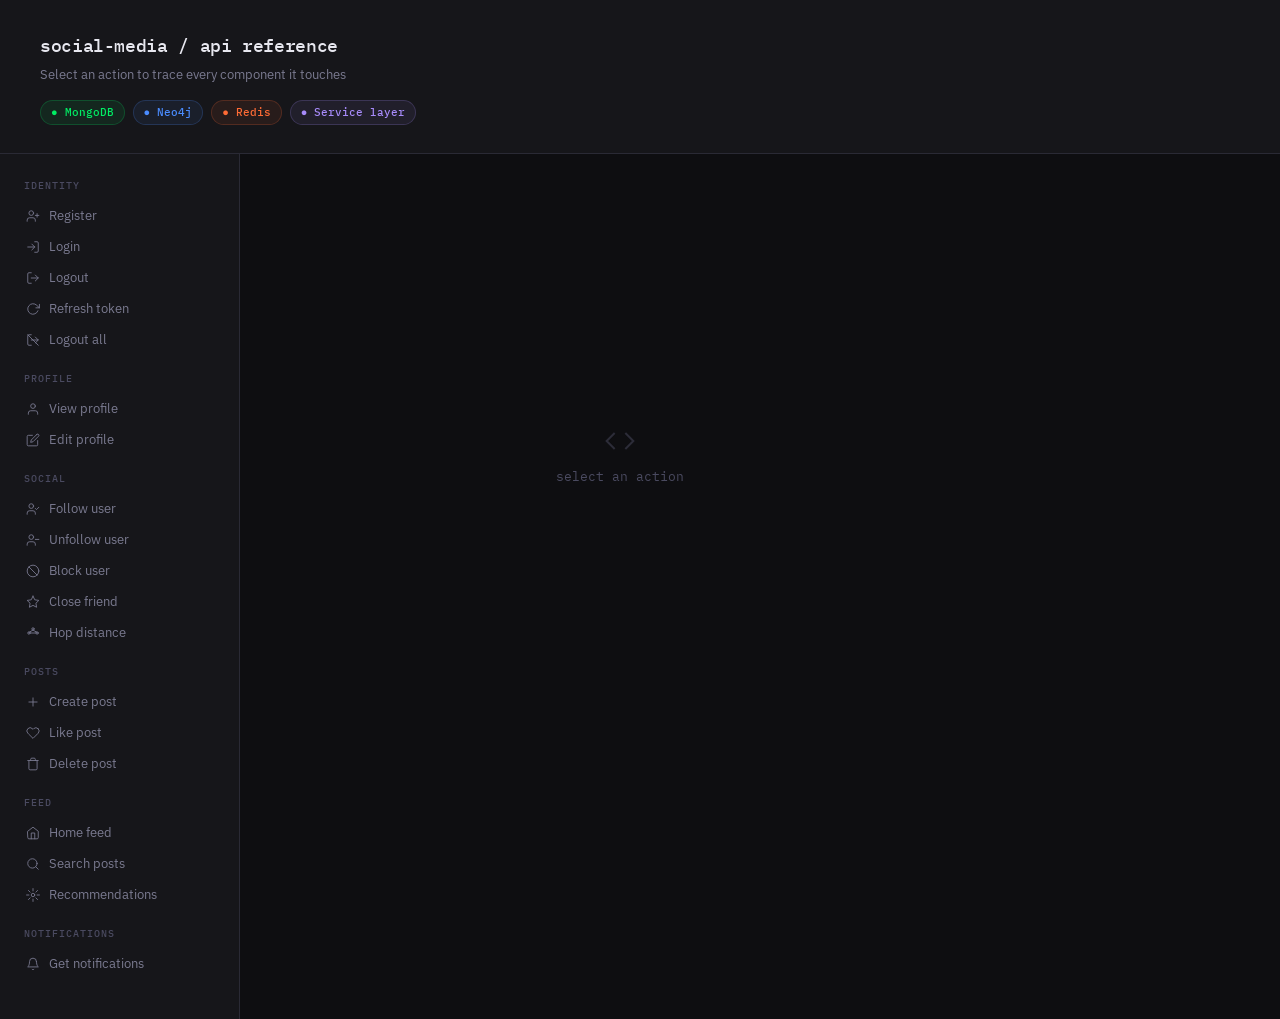
<file: docs/index.html>
<!DOCTYPE html>
<html lang="en">
<head>
<meta charset="UTF-8">
<meta name="viewport" content="width=device-width, initial-scale=1.0">
<title>Social Media API — Developer Guide</title>
<link rel="preconnect" href="https://fonts.googleapis.com">
<link href="https://fonts.googleapis.com/css2?family=IBM+Plex+Mono:wght@400;500&family=IBM+Plex+Sans:wght@300;400;500&display=swap" rel="stylesheet">
<style>
  *, *::before, *::after { box-sizing: border-box; margin: 0; padding: 0; }

  :root {
    --bg: #0e0e11;
    --surface: #16161a;
    --surface2: #1e1e24;
    --border: #2a2a35;
    --border2: #3a3a48;
    --text: #e8e8f0;
    --muted: #7a7a90;
    --dim: #4a4a60;
    --mongo: #00ed64;
    --mongo-bg: rgba(0,237,100,0.08);
    --mongo-border: rgba(0,237,100,0.2);
    --neo4j: #4a8cff;
    --neo4j-bg: rgba(74,140,255,0.08);
    --neo4j-border: rgba(74,140,255,0.2);
    --redis: #ff6b35;
    --redis-bg: rgba(255,107,53,0.08);
    --redis-border: rgba(255,107,53,0.2);
    --service: #a78bfa;
    --service-bg: rgba(167,139,250,0.08);
    --service-border: rgba(167,139,250,0.2);
    --accent: #a78bfa;
    --font-mono: 'IBM Plex Mono', monospace;
    --font-sans: 'IBM Plex Sans', sans-serif;
  }

  html { background: var(--bg); color: var(--text); font-family: var(--font-sans); font-size: 14px; line-height: 1.6; }

  body { min-height: 100vh; display: flex; flex-direction: column; }

  header {
    padding: 32px 40px 28px;
    border-bottom: 1px solid var(--border);
    background: var(--surface);
  }
  header h1 {
    font-family: var(--font-mono);
    font-size: 18px;
    font-weight: 500;
    color: var(--text);
    letter-spacing: -0.02em;
  }
  header p {
    font-size: 13px;
    color: var(--muted);
    margin-top: 4px;
  }
  .header-chips {
    display: flex;
    gap: 8px;
    margin-top: 14px;
    flex-wrap: wrap;
  }
  .db-badge {
    display: inline-flex;
    align-items: center;
    gap: 5px;
    font-family: var(--font-mono);
    font-size: 11px;
    padding: 3px 10px;
    border-radius: 20px;
    font-weight: 500;
  }
  .db-badge.mongo { background: var(--mongo-bg); border: 1px solid var(--mongo-border); color: var(--mongo); }
  .db-badge.neo4j { background: var(--neo4j-bg); border: 1px solid var(--neo4j-border); color: var(--neo4j); }
  .db-badge.redis { background: var(--redis-bg); border: 1px solid var(--redis-border); color: var(--redis); }
  .db-badge.svc   { background: var(--service-bg); border: 1px solid var(--service-border); color: var(--service); }

  .layout {
    display: grid;
    grid-template-columns: 240px 1fr;
    flex: 1;
    overflow: hidden;
  }

  nav {
    border-right: 1px solid var(--border);
    background: var(--surface);
    overflow-y: auto;
    padding: 20px 0 40px;
  }

  .nav-section {
    padding: 0 16px;
  }
  .nav-label {
    font-family: var(--font-mono);
    font-size: 10px;
    font-weight: 500;
    letter-spacing: .1em;
    text-transform: uppercase;
    color: var(--dim);
    padding: 16px 8px 6px;
    display: block;
  }
  .nav-label:first-child { padding-top: 4px; }

  .nav-btn {
    display: flex;
    align-items: center;
    gap: 9px;
    width: 100%;
    padding: 7px 10px;
    border-radius: 6px;
    border: none;
    background: transparent;
    color: var(--muted);
    font-family: var(--font-sans);
    font-size: 13px;
    cursor: pointer;
    text-align: left;
    transition: background .12s, color .12s;
  }
  .nav-btn:hover { background: var(--surface2); color: var(--text); }
  .nav-btn.active { background: var(--surface2); color: var(--text); border-left: 2px solid var(--accent); padding-left: 8px; }
  .nav-btn svg { width: 14px; height: 14px; flex-shrink: 0; stroke: currentColor; fill: none; stroke-width: 1.5; stroke-linecap: round; stroke-linejoin: round; }

  main {
    overflow-y: auto;
    padding: 32px 40px 60px;
    max-width: 760px;
  }

  .empty-state {
    display: flex;
    flex-direction: column;
    align-items: center;
    justify-content: center;
    height: 60vh;
    gap: 10px;
    color: var(--dim);
    font-family: var(--font-mono);
    font-size: 13px;
  }
  .empty-state svg { width: 32px; height: 32px; stroke: var(--dim); fill: none; stroke-width: 1.5; opacity: .5; }

  .action-title {
    font-family: var(--font-mono);
    font-size: 20px;
    font-weight: 500;
    color: var(--text);
    margin-bottom: 6px;
  }
  .action-desc {
    font-size: 13px;
    color: var(--muted);
    margin-bottom: 24px;
    line-height: 1.6;
  }

  .steps { display: flex; flex-direction: column; gap: 2px; }

  .step {
    display: grid;
    grid-template-columns: 32px 1fr;
    gap: 12px;
    align-items: start;
    padding: 14px 16px 14px 0;
    border-bottom: 1px solid var(--border);
    animation: fadeIn .2s ease both;
  }
  .step:last-child { border-bottom: none; }

  @keyframes fadeIn {
    from { opacity: 0; transform: translateY(6px); }
    to   { opacity: 1; transform: translateY(0); }
  }

  .step-num {
    width: 24px;
    height: 24px;
    border-radius: 50%;
    border: 1px solid var(--border2);
    background: var(--surface2);
    font-family: var(--font-mono);
    font-size: 11px;
    color: var(--muted);
    display: flex;
    align-items: center;
    justify-content: center;
    flex-shrink: 0;
    margin-top: 2px;
  }

  .step-body {}
  .step-chips { display: flex; gap: 5px; flex-wrap: wrap; margin-bottom: 6px; }

  .chip {
    font-family: var(--font-mono);
    font-size: 10px;
    font-weight: 500;
    padding: 2px 8px;
    border-radius: 20px;
  }
  .chip.mongo   { background: var(--mongo-bg);   border: 1px solid var(--mongo-border);   color: var(--mongo);   }
  .chip.neo4j   { background: var(--neo4j-bg);   border: 1px solid var(--neo4j-border);   color: var(--neo4j);   }
  .chip.redis   { background: var(--redis-bg);   border: 1px solid var(--redis-border);   color: var(--redis);   }
  .chip.service { background: var(--service-bg); border: 1px solid var(--service-border); color: var(--service); }

  .step-label {
    font-family: var(--font-mono);
    font-size: 13px;
    color: var(--text);
    line-height: 1.4;
  }
  .step-sub {
    font-size: 12px;
    color: var(--muted);
    margin-top: 3px;
    line-height: 1.5;
  }

  .legend {
    display: flex;
    gap: 16px;
    flex-wrap: wrap;
    margin-top: 32px;
    padding-top: 20px;
    border-top: 1px solid var(--border);
  }
  .legend-item {
    display: flex;
    align-items: center;
    gap: 6px;
    font-size: 12px;
    color: var(--muted);
  }
  .legend-dot {
    width: 8px; height: 8px; border-radius: 50%;
  }


  .sample-section {
    margin-top: 32px;
    border-top: 1px solid var(--border);
    padding-top: 24px;
  }
  .sample-label {
    font-family: var(--font-mono);
    font-size: 10px;
    font-weight: 500;
    letter-spacing: .1em;
    text-transform: uppercase;
    color: var(--dim);
    margin-bottom: 12px;
    display: block;
  }
  .sample-block { margin-bottom: 16px; }
  .sample-method {
    display: flex;
    align-items: center;
    justify-content: space-between;
    gap: 8px;
    margin-bottom: 6px;
  }
  .method-pill {
    font-family: var(--font-mono);
    font-size: 11px;
    font-weight: 500;
    padding: 2px 8px;
    border-radius: 4px;
    flex-shrink: 0;
  }
  .method-pill.get    { background: rgba(74,140,255,0.15); color: #4a8cff; }
  .method-pill.post   { background: rgba(0,237,100,0.12);  color: #00ed64; }
  .method-pill.patch  { background: rgba(255,199,53,0.12);  color: #ffc735; }
  .method-pill.delete { background: rgba(255,80,80,0.12);   color: #ff5050; }
  .sample-url {
    font-family: var(--font-mono);
    font-size: 12px;
    color: var(--muted);
    flex: 1;
  }
  .sample-note { font-size: 11px; color: var(--dim); margin-bottom: 6px; }
  pre.sample-json {
    background: var(--surface2);
    border: 1px solid var(--border);
    border-radius: 6px;
    padding: 12px 14px;
    font-family: var(--font-mono);
    font-size: 12px;
    color: var(--text);
    overflow-x: auto;
    line-height: 1.6;
    white-space: pre;
  }
  .json-key  { color: #7dd3fc; }
  .json-str  { color: #86efac; }
  .json-num  { color: #fbbf24; }
  .json-note { color: var(--dim); font-style: italic; }
  ::-webkit-scrollbar { width: 4px; }

  .sample-section {
    margin-top: 32px;
    border-top: 1px solid var(--border);
    padding-top: 24px;
  }
  .sample-label {
    font-family: var(--font-mono);
    font-size: 10px;
    font-weight: 500;
    letter-spacing: .1em;
    text-transform: uppercase;
    color: var(--dim);
    margin-bottom: 12px;
    display: block;
  }
  .sample-block { margin-bottom: 16px; }
  .sample-method {
    display: flex;
    align-items: center;
    justify-content: space-between;
    gap: 8px;
    margin-bottom: 6px;
  }
  .method-pill {
    font-family: var(--font-mono);
    font-size: 11px;
    font-weight: 500;
    padding: 2px 8px;
    border-radius: 4px;
    flex-shrink: 0;
  }
  .method-pill.get    { background: rgba(74,140,255,0.15); color: #4a8cff; }
  .method-pill.post   { background: rgba(0,237,100,0.12);  color: #00ed64; }
  .method-pill.patch  { background: rgba(255,199,53,0.12);  color: #ffc735; }
  .method-pill.delete { background: rgba(255,80,80,0.12);   color: #ff5050; }
  .sample-url {
    font-family: var(--font-mono);
    font-size: 12px;
    color: var(--muted);
    flex: 1;
  }
  .sample-note { font-size: 11px; color: var(--dim); margin-bottom: 6px; }
  pre.sample-json {
    background: var(--surface2);
    border: 1px solid var(--border);
    border-radius: 6px;
    padding: 12px 14px;
    font-family: var(--font-mono);
    font-size: 12px;
    color: var(--text);
    overflow-x: auto;
    line-height: 1.6;
    white-space: pre;
  }
  .json-key  { color: #7dd3fc; }
  .json-str  { color: #86efac; }
  .json-num  { color: #fbbf24; }
  .json-note { color: var(--dim); font-style: italic; }
  ::-webkit-scrollbar-track { background: transparent; }

  .sample-section {
    margin-top: 32px;
    border-top: 1px solid var(--border);
    padding-top: 24px;
  }
  .sample-label {
    font-family: var(--font-mono);
    font-size: 10px;
    font-weight: 500;
    letter-spacing: .1em;
    text-transform: uppercase;
    color: var(--dim);
    margin-bottom: 12px;
    display: block;
  }
  .sample-block { margin-bottom: 16px; }
  .sample-method {
    display: flex;
    align-items: center;
    justify-content: space-between;
    gap: 8px;
    margin-bottom: 6px;
  }
  .method-pill {
    font-family: var(--font-mono);
    font-size: 11px;
    font-weight: 500;
    padding: 2px 8px;
    border-radius: 4px;
    flex-shrink: 0;
  }
  .method-pill.get    { background: rgba(74,140,255,0.15); color: #4a8cff; }
  .method-pill.post   { background: rgba(0,237,100,0.12);  color: #00ed64; }
  .method-pill.patch  { background: rgba(255,199,53,0.12);  color: #ffc735; }
  .method-pill.delete { background: rgba(255,80,80,0.12);   color: #ff5050; }
  .sample-url {
    font-family: var(--font-mono);
    font-size: 12px;
    color: var(--muted);
    flex: 1;
  }
  .sample-note { font-size: 11px; color: var(--dim); margin-bottom: 6px; }
  pre.sample-json {
    background: var(--surface2);
    border: 1px solid var(--border);
    border-radius: 6px;
    padding: 12px 14px;
    font-family: var(--font-mono);
    font-size: 12px;
    color: var(--text);
    overflow-x: auto;
    line-height: 1.6;
    white-space: pre;
  }
  .json-key  { color: #7dd3fc; }
  .json-str  { color: #86efac; }
  .json-num  { color: #fbbf24; }
  .json-note { color: var(--dim); font-style: italic; }
  ::-webkit-scrollbar-thumb { background: var(--border2); border-radius: 2px; }
</style>
</head>
<body>

<header>
  <h1>social-media / api reference</h1>
  <p>Select an action to trace every component it touches</p>
  <div class="header-chips">
    <span class="db-badge mongo">● MongoDB</span>
    <span class="db-badge neo4j">● Neo4j</span>
    <span class="db-badge redis">● Redis</span>
    <span class="db-badge svc">● Service layer</span>
  </div>
</header>

<div class="layout">
  <nav>
    <div class="nav-section">
      <span class="nav-label">Identity</span>
      <button class="nav-btn" onclick="show('register')">
        <svg viewBox="0 0 24 24"><path d="M16 21v-2a4 4 0 0 0-4-4H6a4 4 0 0 0-4 4v2"/><circle cx="9" cy="7" r="4"/><line x1="19" y1="8" x2="19" y2="14"/><line x1="22" y1="11" x2="16" y2="11"/></svg>
        Register
      </button>
      <button class="nav-btn" onclick="show('login')">
        <svg viewBox="0 0 24 24"><path d="M15 3h4a2 2 0 0 1 2 2v14a2 2 0 0 1-2 2h-4"/><polyline points="10 17 15 12 10 7"/><line x1="15" y1="12" x2="3" y2="12"/></svg>
        Login
      </button>
      <button class="nav-btn" onclick="show('logout')">
        <svg viewBox="0 0 24 24"><path d="M9 21H5a2 2 0 0 1-2-2V5a2 2 0 0 1 2-2h4"/><polyline points="16 17 21 12 16 7"/><line x1="21" y1="12" x2="9" y2="12"/></svg>
        Logout
      </button>
      <button class="nav-btn" onclick="show('refresh')">
        <svg viewBox="0 0 24 24"><polyline points="23 4 23 10 17 10"/><path d="M20.49 15a9 9 0 1 1-2.12-9.36L23 10"/></svg>
        Refresh token
      </button>
      <button class="nav-btn" onclick="show('logout_all')">
        <svg viewBox="0 0 24 24"><path d="M9 21H5a2 2 0 0 1-2-2V5a2 2 0 0 1 2-2h4"/><polyline points="16 17 21 12 16 7"/><line x1="21" y1="12" x2="9" y2="12"/><line x1="3" y1="3" x2="21" y2="21"/></svg>
        Logout all
      </button>

      <span class="nav-label">Profile</span>
      <button class="nav-btn" onclick="show('view_profile')">
        <svg viewBox="0 0 24 24"><path d="M20 21v-2a4 4 0 0 0-4-4H8a4 4 0 0 0-4 4v2"/><circle cx="12" cy="7" r="4"/></svg>
        View profile
      </button>
      <button class="nav-btn" onclick="show('edit_profile')">
        <svg viewBox="0 0 24 24"><path d="M11 4H4a2 2 0 0 0-2 2v14a2 2 0 0 0 2 2h14a2 2 0 0 0 2-2v-7"/><path d="M18.5 2.5a2.121 2.121 0 0 1 3 3L12 15l-4 1 1-4 9.5-9.5z"/></svg>
        Edit profile
      </button>

      <span class="nav-label">Social</span>
      <button class="nav-btn" onclick="show('follow')">
        <svg viewBox="0 0 24 24"><path d="M16 21v-2a4 4 0 0 0-4-4H6a4 4 0 0 0-4 4v2"/><circle cx="9" cy="7" r="4"/><polyline points="16 11 18 13 22 9"/></svg>
        Follow user
      </button>
      <button class="nav-btn" onclick="show('unfollow')">
        <svg viewBox="0 0 24 24"><path d="M16 21v-2a4 4 0 0 0-4-4H6a4 4 0 0 0-4 4v2"/><circle cx="9" cy="7" r="4"/><line x1="22" y1="11" x2="16" y2="11"/></svg>
        Unfollow user
      </button>
      <button class="nav-btn" onclick="show('block')">
        <svg viewBox="0 0 24 24"><circle cx="12" cy="12" r="10"/><line x1="4.93" y1="4.93" x2="19.07" y2="19.07"/></svg>
        Block user
      </button>
      <button class="nav-btn" onclick="show('close_friend')">
        <svg viewBox="0 0 24 24"><polygon points="12 2 15.09 8.26 22 9.27 17 14.14 18.18 21.02 12 17.77 5.82 21.02 7 14.14 2 9.27 8.91 8.26 12 2"/></svg>
        Close friend
      </button>
      <button class="nav-btn" onclick="show('hop')">
        <svg viewBox="0 0 24 24"><circle cx="5" cy="12" r="2"/><circle cx="19" cy="12" r="2"/><circle cx="12" cy="5" r="2"/><line x1="7" y1="12" x2="17" y2="12"/><line x1="12" y1="7" x2="5" y2="11"/><line x1="12" y1="7" x2="19" y2="11"/></svg>
        Hop distance
      </button>

      <span class="nav-label">Posts</span>
      <button class="nav-btn" onclick="show('create_post')">
        <svg viewBox="0 0 24 24"><line x1="12" y1="5" x2="12" y2="19"/><line x1="5" y1="12" x2="19" y2="12"/></svg>
        Create post
      </button>
      <button class="nav-btn" onclick="show('like_post')">
        <svg viewBox="0 0 24 24"><path d="M20.84 4.61a5.5 5.5 0 0 0-7.78 0L12 5.67l-1.06-1.06a5.5 5.5 0 0 0-7.78 7.78l1.06 1.06L12 21.23l7.78-7.78 1.06-1.06a5.5 5.5 0 0 0 0-7.78z"/></svg>
        Like post
      </button>
      <button class="nav-btn" onclick="show('delete_post')">
        <svg viewBox="0 0 24 24"><polyline points="3 6 5 6 21 6"/><path d="M19 6v14a2 2 0 0 1-2 2H7a2 2 0 0 1-2-2V6m3 0V4a2 2 0 0 1 2-2h4a2 2 0 0 1 2 2v2"/></svg>
        Delete post
      </button>

      <span class="nav-label">Feed</span>
      <button class="nav-btn" onclick="show('home_feed')">
        <svg viewBox="0 0 24 24"><path d="M3 9l9-7 9 7v11a2 2 0 0 1-2 2H5a2 2 0 0 1-2-2z"/><polyline points="9 22 9 12 15 12 15 22"/></svg>
        Home feed
      </button>
      <button class="nav-btn" onclick="show('search')">
        <svg viewBox="0 0 24 24"><circle cx="11" cy="11" r="8"/><line x1="21" y1="21" x2="16.65" y2="16.65"/></svg>
        Search posts
      </button>
      <button class="nav-btn" onclick="show('recommendations')">
        <svg viewBox="0 0 24 24"><circle cx="12" cy="12" r="3"/><path d="M12 1v4M12 19v4M4.22 4.22l2.83 2.83M16.95 16.95l2.83 2.83M1 12h4M19 12h4M4.22 19.78l2.83-2.83M16.95 7.05l2.83-2.83"/></svg>
        Recommendations
      </button>

      <span class="nav-label">Notifications</span>
      <button class="nav-btn" onclick="show('notifications')">
        <svg viewBox="0 0 24 24"><path d="M18 8A6 6 0 0 0 6 8c0 7-3 9-3 9h18s-3-2-3-9"/><path d="M13.73 21a2 2 0 0 1-3.46 0"/></svg>
        Get notifications
      </button>
    </div>
  </nav>

  <main id="main-panel">
    <div class="empty-state">
      <svg viewBox="0 0 24 24"><polyline points="16 18 22 12 16 6"/><polyline points="8 6 2 12 8 18"/></svg>
      select an action
    </div>
  </main>
</div>

<script>
const actions = {
  refresh:{title:"refresh token",desc:"Issues a new access token using a valid refresh token (Redis session). No password needed.",steps:[
    {n:1,chips:["service"],label:"POST /auth/refresh with {refresh_token}",sub:""},
    {n:2,chips:["redis"],label:"AuthQueries.get_session(session_id)",sub:"GET session:{id} — returns null if expired or deleted"},
    {n:3,chips:["service"],label:"Issues new access_token",sub:"Refresh token (session) remains valid for 30 days"},
    {n:4,chips:["service"],label:"Returns {access_token}",sub:"Use this new token for all subsequent requests"},
  ]},
  logout_all:{title:"logout all devices",desc:"Blocklists current access token and deletes ALL Redis sessions for this user.",steps:[
    {n:1,chips:["redis"],label:"token_in_blocklist_loader check",sub:"EXISTS blocklist:{jti}"},
    {n:2,chips:["redis"],label:"AuthQueries.blocklist_token(jti, ttl)",sub:"SET blocklist:{jti} = 1"},
    {n:3,chips:["redis"],label:"AuthQueries.delete_all_sessions(user_id)",sub:"SMEMBERS user_sessions:{user_id} → DEL each session:{id} → DEL user_sessions:{user_id}"},
    {n:4,chips:["service"],label:"All devices logged out",sub:"Every refresh token for this user is now invalid"},
  ]},
  register:{title:"register",desc:"Creates a new user account. Writes to MongoDB (user doc), Neo4j (graph node), and Redis (session). Returns access + refresh tokens.",steps:[
    {n:1,chips:["service"],label:"auth_service.register_user()",sub:"Validates input, hashes password with bcrypt"},
    {n:2,chips:["mongo"],label:"AuthQueries.create_user()",sub:"Inserts user doc into users collection"},
    {n:3,chips:["neo4j"],label:"AuthQueries.create_user_node()",sub:"Creates User node in graph with id, username, email"},
    {n:4,chips:["redis"],label:"AuthQueries.create_session(session_id, user_id)",sub:"SET session:{id} = {user_id} with 30-day TTL; SADD user_sessions:{user_id}"},
    {n:5,chips:["service"],label:"Returns access_token + refresh_token",sub:"access token is short-lived JWT; refresh token is the Redis session key"},
  ]},
  login:{title:"login",desc:"Authenticates an existing user, creates a new Redis session, returns access + refresh tokens.",steps:[
    {n:1,chips:["service"],label:"auth_service.verify_credentials(email, password)",sub:""},
    {n:2,chips:["mongo"],label:"AuthQueries.find_user_by_email()",sub:"find_one on users collection by email"},
    {n:3,chips:["service"],label:"bcrypt.checkpw(password, hash)",sub:"Password verified locally — never stored in plaintext"},
    {n:4,chips:["redis"],label:"AuthQueries.create_session(session_id, user_id)",sub:"SET session:{id} with 30-day TTL; SADD user_sessions:{user_id}"},
    {n:5,chips:["service"],label:"Returns access_token + refresh_token",sub:""},
  ]},
  logout:{title:"logout",desc:"Blocklists the access token in Redis and deletes the refresh session.",steps:[
    {n:1,chips:["service"],label:"blocklist_token(jti, ttl)",sub:"Extracts JTI from bearer token, computes remaining TTL"},
    {n:2,chips:["redis"],label:"AuthQueries.blocklist_token(jti, ttl)",sub:"SET blocklist:{jti} = 1 with TTL — token rejected on all future requests"},
    {n:3,chips:["redis"],label:"AuthQueries.delete_session(session_id, user_id)",sub:"DEL session:{id}; SREM user_sessions:{user_id}"},
    {n:4,chips:["redis"],label:"token_in_blocklist_loader",sub:"Checks Redis on every protected route — blocked tokens get 401"},
  ]},
  view_profile:{title:"view profile",desc:"Returns a user's public profile. Every protected route first validates the JWT against Redis blocklist.",steps:[
    {n:1,chips:["redis"],label:"token_in_blocklist_loader check",sub:"EXISTS blocklist:{jti} — rejects logged-out tokens before route runs"},
    {n:2,chips:["service"],label:"user_service.get_profile(user_id)",sub:"Validates ObjectId format"},
    {n:3,chips:["mongo"],label:"UserQueries.get_by_id()",sub:"find_one by ObjectId in users collection"},
    {n:4,chips:["service"],label:"Returns serialised UserResponse",sub:"id, username, email, bio, first_name, last_name"},
  ]},
  edit_profile:{title:"edit profile",desc:"Updates allowed profile fields. Every protected route first validates JWT against Redis blocklist.",steps:[
    {n:1,chips:["redis"],label:"token_in_blocklist_loader check",sub:"EXISTS blocklist:{jti}"},
    {n:2,chips:["service"],label:"user_service.update_profile(updates)",sub:"Filters to allowed fields: bio, first_name, last_name. Raises 400 if empty"},
    {n:3,chips:["mongo"],label:"UserQueries.update()",sub:"find_one_and_update with $set, returns updated doc"},
  ]},
  follow:{title:"follow user",desc:"Creates FOLLOWS edge in Neo4j and pushes a 'follow' notification to Redis.",steps:[
    {n:1,chips:["redis"],label:"token_in_blocklist_loader check",sub:"EXISTS blocklist:{jti}"},
    {n:2,chips:["service"],label:"user_service.follow(follower_id, target_id)",sub:"Guards: self-follow raises 400"},
    {n:3,chips:["neo4j"],label:"UserQueries.follow()",sub:"MERGE (a:User)-[:FOLLOWS]->(b:User)"},
    {n:4,chips:["redis"],label:"NotificationQueries.send(target_id, {type:'follow'})",sub:"ZADD inbox:{target_id}; ZREMRANGEBYRANK trims to 50; PUBLISH notifications:{target_id}"},
  ]},
  unfollow:{title:"unfollow user",desc:"Removes the FOLLOWS relationship from Neo4j.",steps:[
    {n:1,chips:["redis"],label:"token_in_blocklist_loader check",sub:"EXISTS blocklist:{jti}"},
    {n:2,chips:["service"],label:"user_service.unfollow(follower_id, target_id)",sub:""},
    {n:3,chips:["neo4j"],label:"UserQueries.unfollow()",sub:"MATCH (a)-[r:FOLLOWS]->(b) DELETE r"},
  ]},
  block:{title:"block user",desc:"Creates BLOCKS edge and removes all FOLLOWS edges in Neo4j.",steps:[
    {n:1,chips:["redis"],label:"token_in_blocklist_loader check",sub:"EXISTS blocklist:{jti}"},
    {n:2,chips:["service"],label:"user_service.block(blocker_id, target_id)",sub:"Guards: self-block raises 400"},
    {n:3,chips:["neo4j"],label:"UserQueries.block()",sub:"MERGE (a)-[:BLOCKS]->(b); OPTIONAL MATCH deletes :FOLLOWS both directions"},
  ]},
  close_friend:{title:"add close friend",desc:"Creates CLOSE_FRIENDS edge in Neo4j and pushes a 'close_friend' notification to Redis.",steps:[
    {n:1,chips:["redis"],label:"token_in_blocklist_loader check",sub:"EXISTS blocklist:{jti}"},
    {n:2,chips:["service"],label:"user_service.add_close_friend(user_id, target_id)",sub:""},
    {n:3,chips:["neo4j"],label:"UserQueries.add_close_friend()",sub:"MERGE (a)-[:CLOSE_FRIENDS]->(b)"},
    {n:4,chips:["redis"],label:"NotificationQueries.send(target_id, {type:'close_friend'})",sub:"ZADD inbox:{target_id}; PUBLISH notifications:{target_id}"},
  ]},
  hop:{title:"hop distance",desc:"Returns shortest path length between two users in the follow graph.",steps:[
    {n:1,chips:["redis"],label:"token_in_blocklist_loader check",sub:"EXISTS blocklist:{jti}"},
    {n:2,chips:["service"],label:"user_service.hop_distance(user_id, target_id)",sub:"Short-circuits with distance=0 if IDs match"},
    {n:3,chips:["neo4j"],label:"UserQueries.hop_distance()",sub:"shortestPath((a)-[:FOLLOWS*]-(b)) — undirected, any depth"},
    {n:4,chips:["service"],label:"Returns {distance, connected}",sub:"connected: false if no path exists"},
  ]},
  create_post:{title:"create post",desc:"Inserts a new post into MongoDB. Atlas Search indexes it asynchronously.",steps:[
    {n:1,chips:["redis"],label:"token_in_blocklist_loader check",sub:"EXISTS blocklist:{jti}"},
    {n:2,chips:["service"],label:"post_service.create_post(author_id, content)",sub:"Builds PostResponse model with timestamp"},
    {n:3,chips:["mongo"],label:"PostQueries.create_post()",sub:"insert_one into posts collection"},
    {n:4,chips:["mongo"],label:"Atlas Search indexes document async",sub:"posts_search index picks up new content — allow ~15s"},
  ]},
  like_post:{title:"like post",desc:"Records like in Neo4j and MongoDB, then pushes a 'like' notification to Redis.",steps:[
    {n:1,chips:["redis"],label:"token_in_blocklist_loader check",sub:"EXISTS blocklist:{jti}"},
    {n:2,chips:["neo4j"],label:"Neo4jQueries.is_liked()",sub:"EXISTS (:User)-[:LIKED]->(:Post) — raises error if already liked"},
    {n:3,chips:["neo4j"],label:"Neo4jQueries.like_post()",sub:"MERGE (u)-[:LIKED]->(p)"},
    {n:4,chips:["mongo"],label:"PostQueries.like_post()",sub:"$inc likes_count +1 on post document"},
    {n:5,chips:["redis"],label:"NotificationQueries.send(author_id, {type:'like', post_id})",sub:"ZADD inbox:{author_id}; PUBLISH notifications:{author_id} — skipped if self-like"},
  ]},
  delete_post:{title:"delete post",desc:"Deletes a post. Only the author can delete — returns 403 otherwise.",steps:[
    {n:1,chips:["redis"],label:"token_in_blocklist_loader check",sub:"EXISTS blocklist:{jti}"},
    {n:2,chips:["mongo"],label:"PostQueries.get_post_by_id()",sub:"Fetches post to verify author_id"},
    {n:3,chips:["service"],label:"Ownership check",sub:"Raises ValueError (403) if requester != author"},
    {n:4,chips:["mongo"],label:"PostQueries.delete_post_by_id()",sub:"delete_one by ObjectId"},
  ]},
  home_feed:{title:"home feed",desc:"Returns recent posts from followed users. JWT validated against Redis on every request.",steps:[
    {n:1,chips:["redis"],label:"token_in_blocklist_loader check",sub:"EXISTS blocklist:{jti}"},
    {n:2,chips:["service"],label:"feed_service.get_home_feed(user_id)",sub:"Returns [] if user follows nobody"},
    {n:3,chips:["neo4j"],label:"Neo4jQueries.get_following_ids()",sub:"MATCH (u)-[:FOLLOWS]->(f) RETURN f.id"},
    {n:4,chips:["mongo"],label:"PostQueries.get_posts_by_user_ids()",sub:"$in on author_id, sorted by timestamp desc, limit 20"},
  ]},
  search:{title:"search posts",desc:"Full-text search using Atlas Search ($search pipeline #1). JWT validated against Redis.",steps:[
    {n:1,chips:["redis"],label:"token_in_blocklist_loader check",sub:"EXISTS blocklist:{jti}"},
    {n:2,chips:["service"],label:"feed_service.search_posts(query)",sub:"Validates query is non-empty"},
    {n:3,chips:["mongo"],label:"PostQueries.search_posts()",sub:"Atlas $search pipeline — fuzzy match maxEdits:1 on posts_search index"},
    {n:4,chips:["service"],label:"Returns results ranked by Atlas relevance score",sub:""},
  ]},
  notifications:{title:"notifications",desc:"Fetches the user's Redis inbox. Notifications are written by follow, like, and close_friend actions.",steps:[
    {n:1,chips:["redis"],label:"token_in_blocklist_loader check",sub:"EXISTS blocklist:{jti}"},
    {n:2,chips:["service"],label:"notification_service.get_notifications(user_id, limit)",sub:""},
    {n:3,chips:["redis"],label:"NotificationQueries.get_notifications()",sub:"ZREVRANGE inbox:{user_id} 0 limit-1 — sorted set ordered by timestamp"},
    {n:4,chips:["service"],label:"Returns [{type, from_user_id, post_id, at}]",sub:"post_id is null for non-post notifications (follow, close_friend)"},
  ]},
  notifications_sample:{
    request:{method:"GET",url:"/notifications/?limit=50",headers:{"Authorization":"Bearer {token}"},
      note:"Notifications are created automatically when others follow you, like your posts, or add you as close friend"},
    response:{notifications:[
      {type:"like",from_user_id:"64f...",post_id:"64f...",at:1778000000},
      {type:"follow",from_user_id:"64f...",post_id:null,at:1777999000},
      {type:"close_friend",from_user_id:"64f...",post_id:null,at:1777998000}
    ],count:3}
  },
  recommendations:{title:"recommendations",desc:"Content-aware recommendations: Neo4j graph traversal + Atlas $search pipeline #2. JWT validated against Redis.",steps:[
    {n:1,chips:["redis"],label:"token_in_blocklist_loader check",sub:"EXISTS blocklist:{jti}"},
    {n:2,chips:["service"],label:"feed_service.get_recommendations(user_id)",sub:""},
    {n:3,chips:["neo4j"],label:"Neo4jQueries.get_recommendations()",sub:"FOLLOWS*2 — friends-of-friends not yet followed"},
    {n:4,chips:["neo4j"],label:"Neo4jQueries.get_liked_post_ids()",sub:"Posts user has liked — used to extract keywords"},
    {n:5,chips:["mongo"],label:"PostQueries.get_posts_by_ids()",sub:"Fetches liked post content to build keyword string"},
    {n:6,chips:["mongo"],label:"PostQueries.search_posts_by_users()",sub:"Atlas $search compound: must=keywords + filter=rec_ids"},
    {n:7,chips:["service"],label:"Fallback: latest-per-user",sub:"Used if user has no likes yet"},
  ]},
};

const chipHTML = {
  mongo:   '<span class="chip mongo">MongoDB</span>',
  neo4j:   '<span class="chip neo4j">Neo4j</span>',
  redis:   '<span class="chip redis">Redis</span>',
  service: '<span class="chip service">service</span>',
};


const samples = {
  register:{
    request:{method:"POST",url:"/auth/register",
      body:{username:"alice",email:"alice@test.com",password:"password123"}},
    response:{access_token:"eyJhbGci..."}
  },
  login:{
    request:{method:"POST",url:"/auth/login",
      body:{email:"alice@test.com",password:"password123"}},
    response:{access_token:"eyJhbGci..."}
  },
  logout:{
    request:{method:"POST",url:"/auth/logout",headers:{"Authorization":"Bearer {token}"}},
    response:{message:"Logged out successfully"}
  },
  view_profile:{
    request:{method:"GET",url:"/users/me",headers:{"Authorization":"Bearer {token}"}},
    response:{id:"64f1a2b3c4d5e6f7a8b9c0d1",username:"alice",email:"alice@test.com",bio:"Hello I am Alice",first_name:"Alice",last_name:"Smith"}
  },
  edit_profile:{
    request:{method:"PATCH",url:"/users/me",headers:{"Authorization":"Bearer {token}"},
      body:{bio:"Updated bio",first_name:"Alice",last_name:"Smith"}},
    response:{id:"64f1a2b3c4d5e6f7a8b9c0d1",username:"alice",bio:"Updated bio"}
  },
  follow:{
    request:{method:"POST",url:"/users/{user_id}/follow",headers:{"Authorization":"Bearer {token}"},
      note:"Replace {user_id} with target user's MongoDB ObjectId"},
    response:{message:"Followed successfully"}
  },
  unfollow:{
    request:{method:"DELETE",url:"/users/{user_id}/follow",headers:{"Authorization":"Bearer {token}"}},
    response:{message:"Unfollowed successfully"}
  },
  block:{
    request:{method:"POST",url:"/users/{user_id}/block",headers:{"Authorization":"Bearer {token}"}},
    response:{message:"User blocked"}
  },
  close_friend:{
    request:{method:"POST",url:"/users/{user_id}/close-friends",headers:{"Authorization":"Bearer {token}"}},
    response:{message:"Added to close friends"}
  },
  hop:{
    request:{method:"GET",url:"/users/{user_id}/distance/{target_id}",headers:{"Authorization":"Bearer {token}"},
      note:"Both IDs are MongoDB ObjectIds from /users/me response"},
    response:{distance:2,connected:true}
  },
  create_post:{
    request:{method:"POST",url:"/posts/",headers:{"Authorization":"Bearer {token}"},
      body:{content:"Hello world, this is my first post about python coding!"}},
    response:{id:"64f1a2b3c4d5e6f7a8b9c0d2",author_id:"64f1a2b3c4d5e6f7a8b9c0d1",content:"Hello world, this is my first post about python coding!",likes_count:0}
  },
  like_post:{
    request:{method:"POST",url:"/posts/{post_id}/like",headers:{"Authorization":"Bearer {token}"},
      note:"Replace {post_id} with a MongoDB ObjectId from create post response"},
    response:{message:"Post liked"}
  },
  delete_post:{
    request:{method:"DELETE",url:"/posts/{post_id}",headers:{"Authorization":"Bearer {token}"},
      note:"Only the post author can delete. Returns 403 for other users"},
    response:{message:"Post deleted"}
  },
  home_feed:{
    request:{method:"GET",url:"/feed/?limit=20",headers:{"Authorization":"Bearer {token}"},
      note:"Follow at least one user first, otherwise returns empty list"},
    response:{posts:[{id:"64f...",author_id:"64f...",content:"...",likes_count:3}],count:1}
  },
  search:{
    request:{method:"GET",url:"/feed/search?q=python",headers:{"Authorization":"Bearer {token}"},
      note:"Wait ~15s after creating posts for Atlas Search to index them"},
    response:{posts:[{id:"64f...",content:"Hello world, this is my first post about python coding!"}],count:1,query:"python"}
  },
  notifications:{
    request:{method:"GET",url:"/notifications/?limit=50",headers:{"Authorization":"Bearer {token}"},
      note:"Notifications are created automatically when others follow you, like your posts, or add you as close friend"},
    response:{notifications:[
      {type:"like",from_user_id:"64f...",post_id:"64f...",at:1778000000},
      {type:"follow",from_user_id:"64f...",post_id:null,at:1777999000},
      {type:"close_friend",from_user_id:"64f...",post_id:null,at:1777998000}
    ],count:3}
  },
  recommendations:{
    request:{method:"GET",url:"/feed/recommendations",headers:{"Authorization":"Bearer {token}"},
      note:"Requires: you follow user A, user A follows user B, user B has posts"},
    response:{posts:[{id:"64f...",author_id:"{friend-of-friend-id}",content:"..."}],count:1}
  },
};

function jsonHL(obj, indent) {
  indent = indent || 0;
  const pad = '  '.repeat(indent);
  const pad1 = '  '.repeat(indent + 1);
  if (obj === null) return 'null';
  if (typeof obj === 'boolean') return String(obj);
  if (typeof obj === 'number') return `<span class="json-num">${obj}</span>`;
  if (typeof obj === 'string') return `<span class="json-str">"${obj}"</span>`;
  if (Array.isArray(obj)) {
    if (obj.length === 0) return '[]';
    const items = obj.map(v => pad1 + jsonHL(v, indent + 1));
    return '[\n' + items.join(',\n') + '\n' + pad + ']';
  }
  const keys = Object.keys(obj);
  if (keys.length === 0) return '{}';
  const lines = keys.map(k => {
    const val = obj[k];
    return pad1 + `<span class="json-key">"${k}"</span>: ` + jsonHL(val, indent + 1);
  });
  return '{\n' + lines.join(',\n') + '\n' + pad + '}';
}

function sampleHTML(key) {
  const s = samples[key];
  if (!s) return '';
  const req = s.request;
  const methodClass = req.method.toLowerCase();
  const note = req.note ? `<div class="sample-note">${req.note}</div>` : '';

  const reqObj = {};
  if (req.headers) Object.assign(reqObj, {headers: req.headers});
  if (req.body) Object.assign(reqObj, {body: req.body});

  const hasReqBody = Object.keys(reqObj).length > 0;

  let html = `<div class="sample-section">
    <span class="sample-label">data sample</span>
    <div class="sample-block">
      <div class="sample-method">
        <span class="method-pill ${methodClass}">${req.method}</span>
        <span class="sample-url">${req.url}</span>
      </div>
      ${note}`;

  if (hasReqBody) {
    html += `<pre class="sample-json">${jsonHL(reqObj)}</pre>`;
  }

  html += `</div>
    <div class="sample-block">
      <div class="sample-method">
        <span class="method-pill get" style="background:rgba(167,139,250,0.12);color:#a78bfa">RES</span>
        <span class="sample-url">example response</span>
      </div>
      <pre class="sample-json">${jsonHL(s.response)}</pre>
    </div>
  </div>`;
  return html;
}

function copyJSON(btn, raw) {
  navigator.clipboard.writeText(raw).then(() => {
    btn.textContent = 'copied!';
    btn.classList.add('copied');
    setTimeout(() => { btn.textContent = 'copy'; btn.classList.remove('copied'); }, 1500);
  });
}

function show(key) {
  document.querySelectorAll('.nav-btn').forEach(b => b.classList.remove('active'));
  event.currentTarget.classList.add('active');
  const a = actions[key];
  const stepsHTML = a.steps.map((s, i) =>
    `<div class="step" style="animation-delay:${i * 40}ms">
      <div class="step-num">${s.n}</div>
      <div class="step-body">
        <div class="step-chips">${s.chips.map(c => chipHTML[c]).join('')}</div>
        <div class="step-label">${s.label}</div>
        ${s.sub ? `<div class="step-sub">${s.sub}</div>` : ''}
      </div>
    </div>`
  ).join('');

  document.getElementById('main-panel').innerHTML = `
    <div class="action-title">${a.title}</div>
    <div class="action-desc">${a.desc}</div>
    <div class="steps">${stepsHTML}</div>
    <div class="legend">
      <div class="legend-item"><div class="legend-dot" style="background:var(--mongo)"></div>MongoDB — documents</div>
      <div class="legend-item"><div class="legend-dot" style="background:var(--neo4j)"></div>Neo4j — graph</div>
      <div class="legend-item"><div class="legend-dot" style="background:var(--redis)"></div>Redis — cache</div>
      <div class="legend-item"><div class="legend-dot" style="background:var(--service)"></div>Service layer</div>
    </div>
    ${sampleHTML(key)}`;
}

</script>
</body>
</html>
</file>
